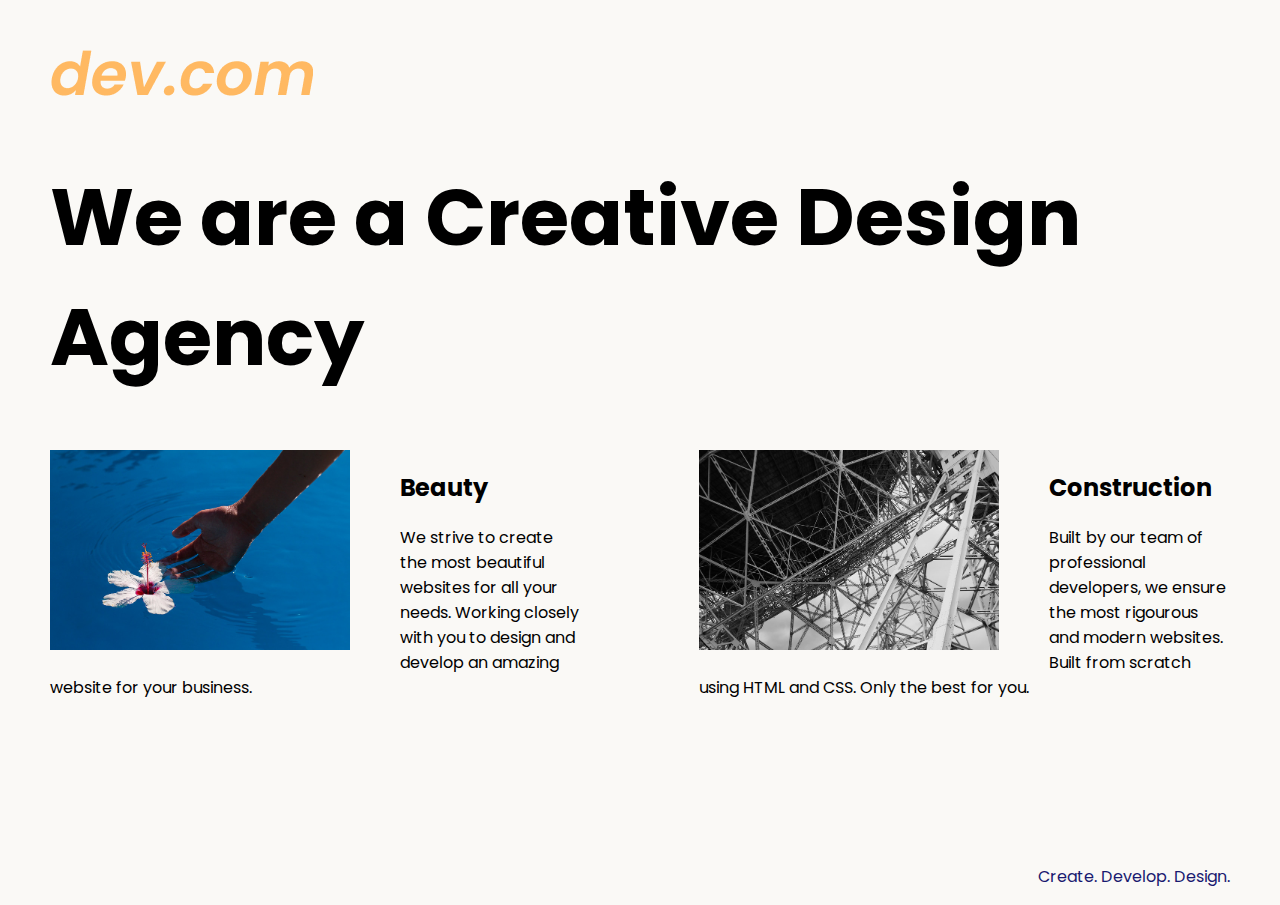
<file: index.html>
<!DOCTYPE html>
<html lang="en">

<head>
  <meta charset="UTF-8">
  <meta name="viewport" content="width=device-width, initial-scale=1.0">
  <title>Agency</title>
  <link rel="stylesheet" href="./style.css">
  <link rel="preconnect" href="https://fonts.googleapis.com">
  <link rel="preconnect" href="https://fonts.gstatic.com" crossorigin>
  <link href="https://fonts.googleapis.com/css2?family=Poppins:wght@400;700&display=swap" rel="stylesheet">
</head>

<body>
  <div class="main">
    <img class="logo" src="./assets/images/logo.png" alt="logo">
    <h1>We are a Creative Design Agency</h1>
    <div class="left card"><img class="tile-image" src="./assets/images/beautiful.jpg" alt="hand and flower in water">
      <h2 class="card-title">Beauty</h2>
      <p class="card-text">We strive to create the most beautiful websites for all your needs. Working closely with you
        to
        design and
        develop an amazing website for your business.</p>
    </div>

    <div class="right card"><img class="tile-image" src="./assets/images/construction.jpg" alt="metal structure">
      <h2 class="card-title">Construction</h2>
      <p>Built by our team of professional developers, we ensure the most rigourous and modern websites. Built from
        scratch using HTML and CSS. Only the best for you.</p>
    </div>

  </div>
  <footer>
    <p>Create. Develop. Design.</p>
  </footer>
</body>

</html>
</file>
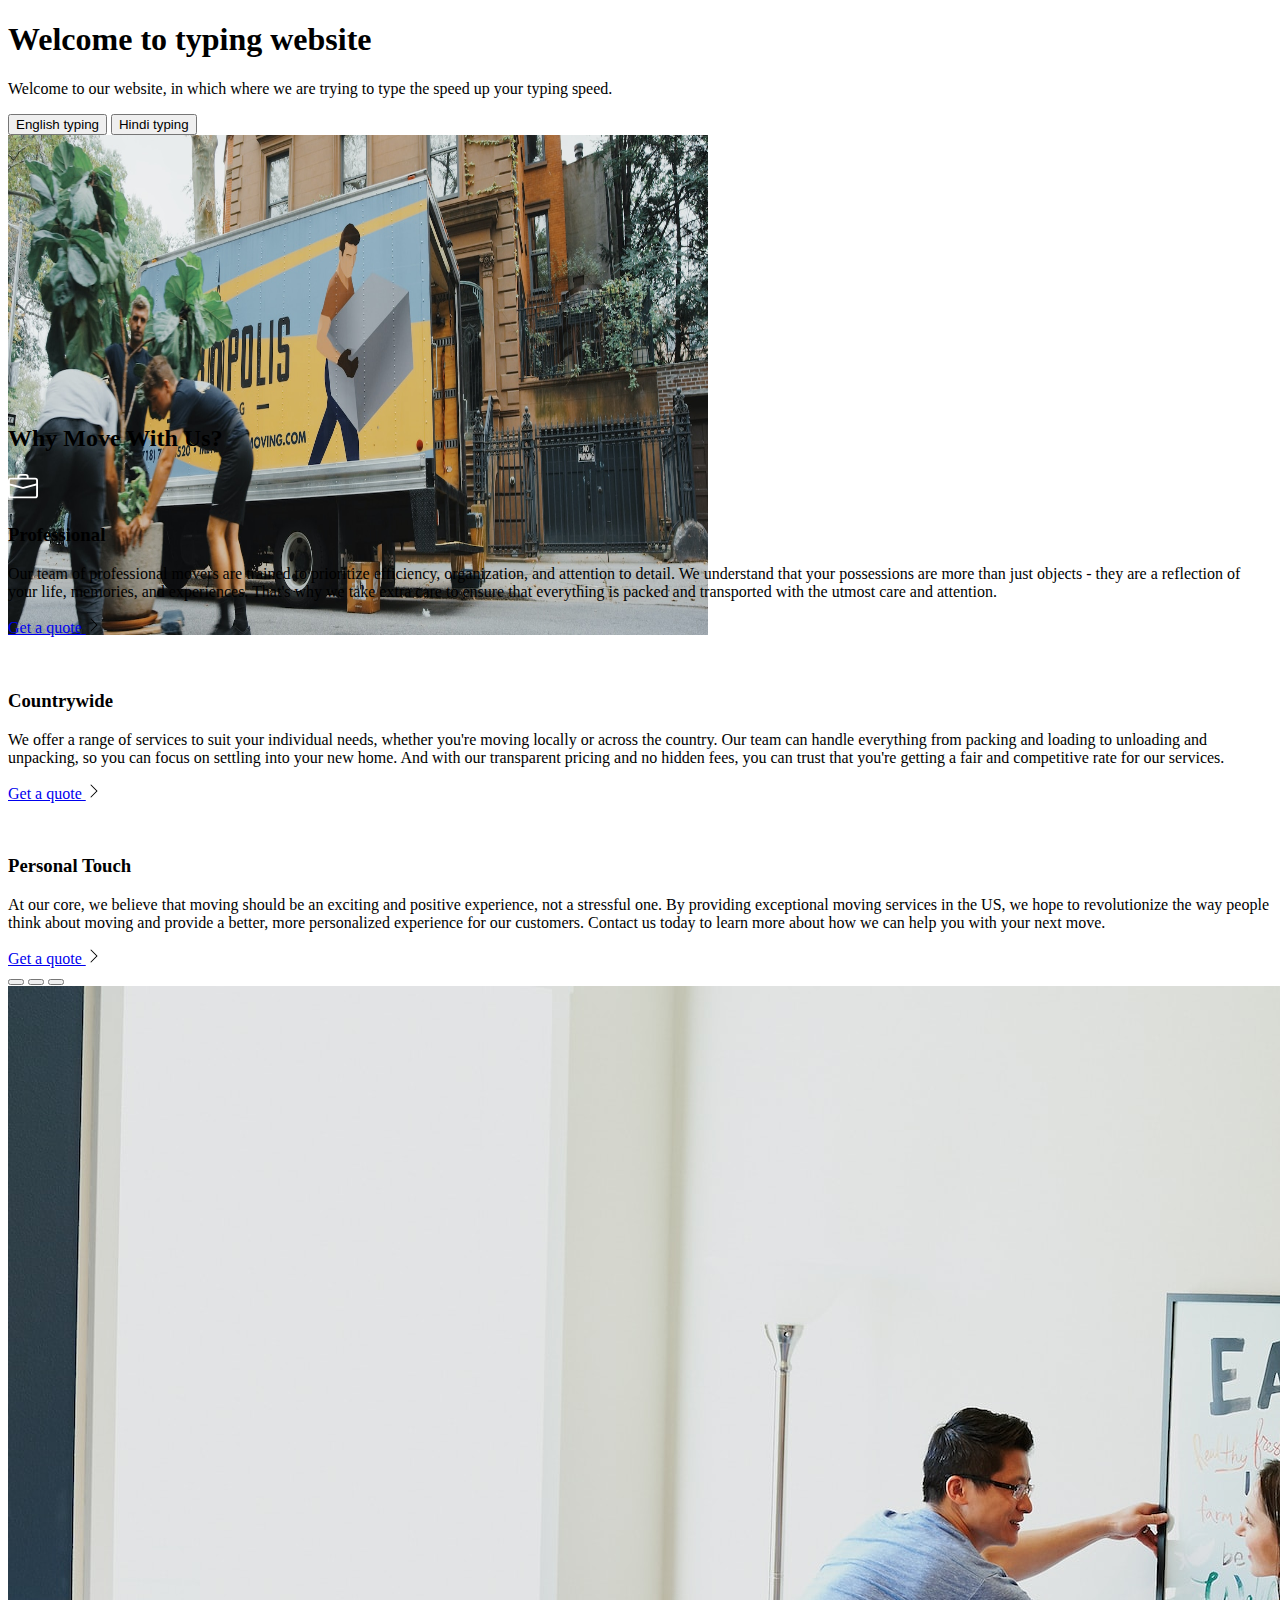
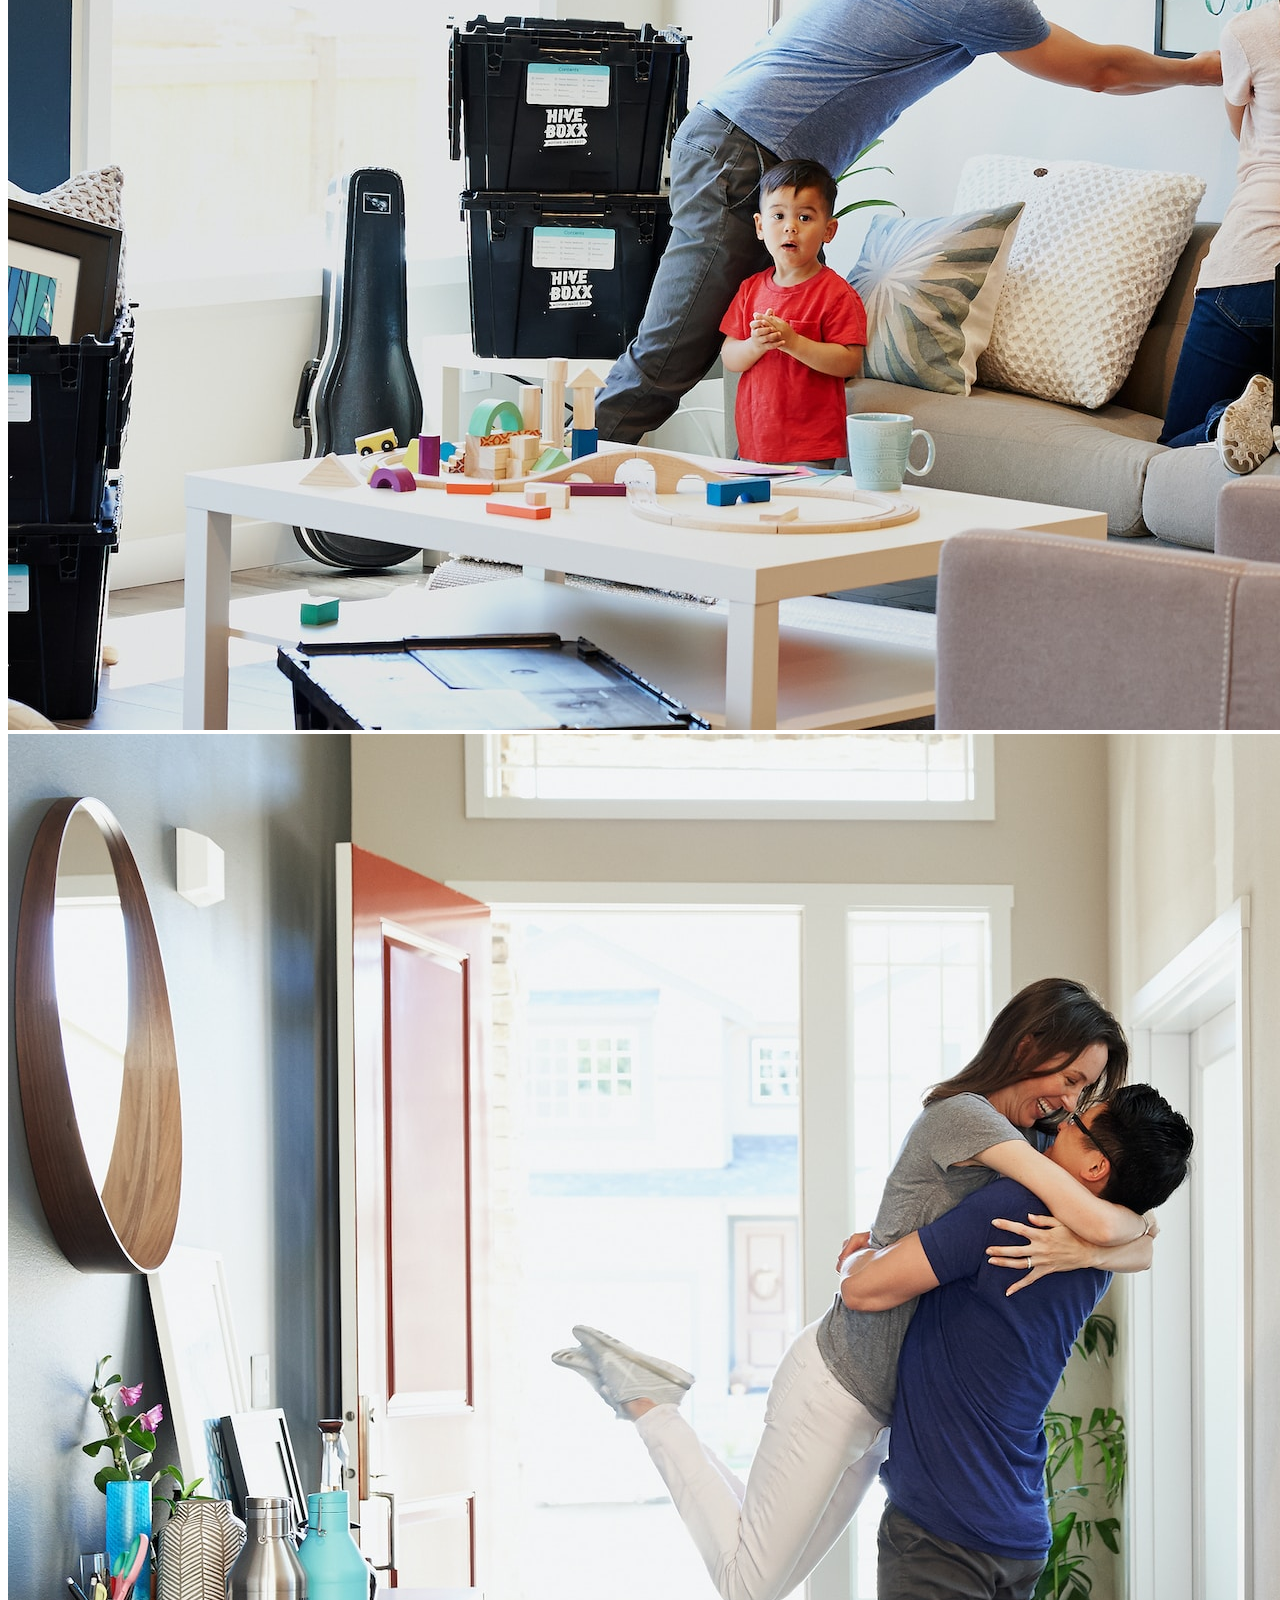
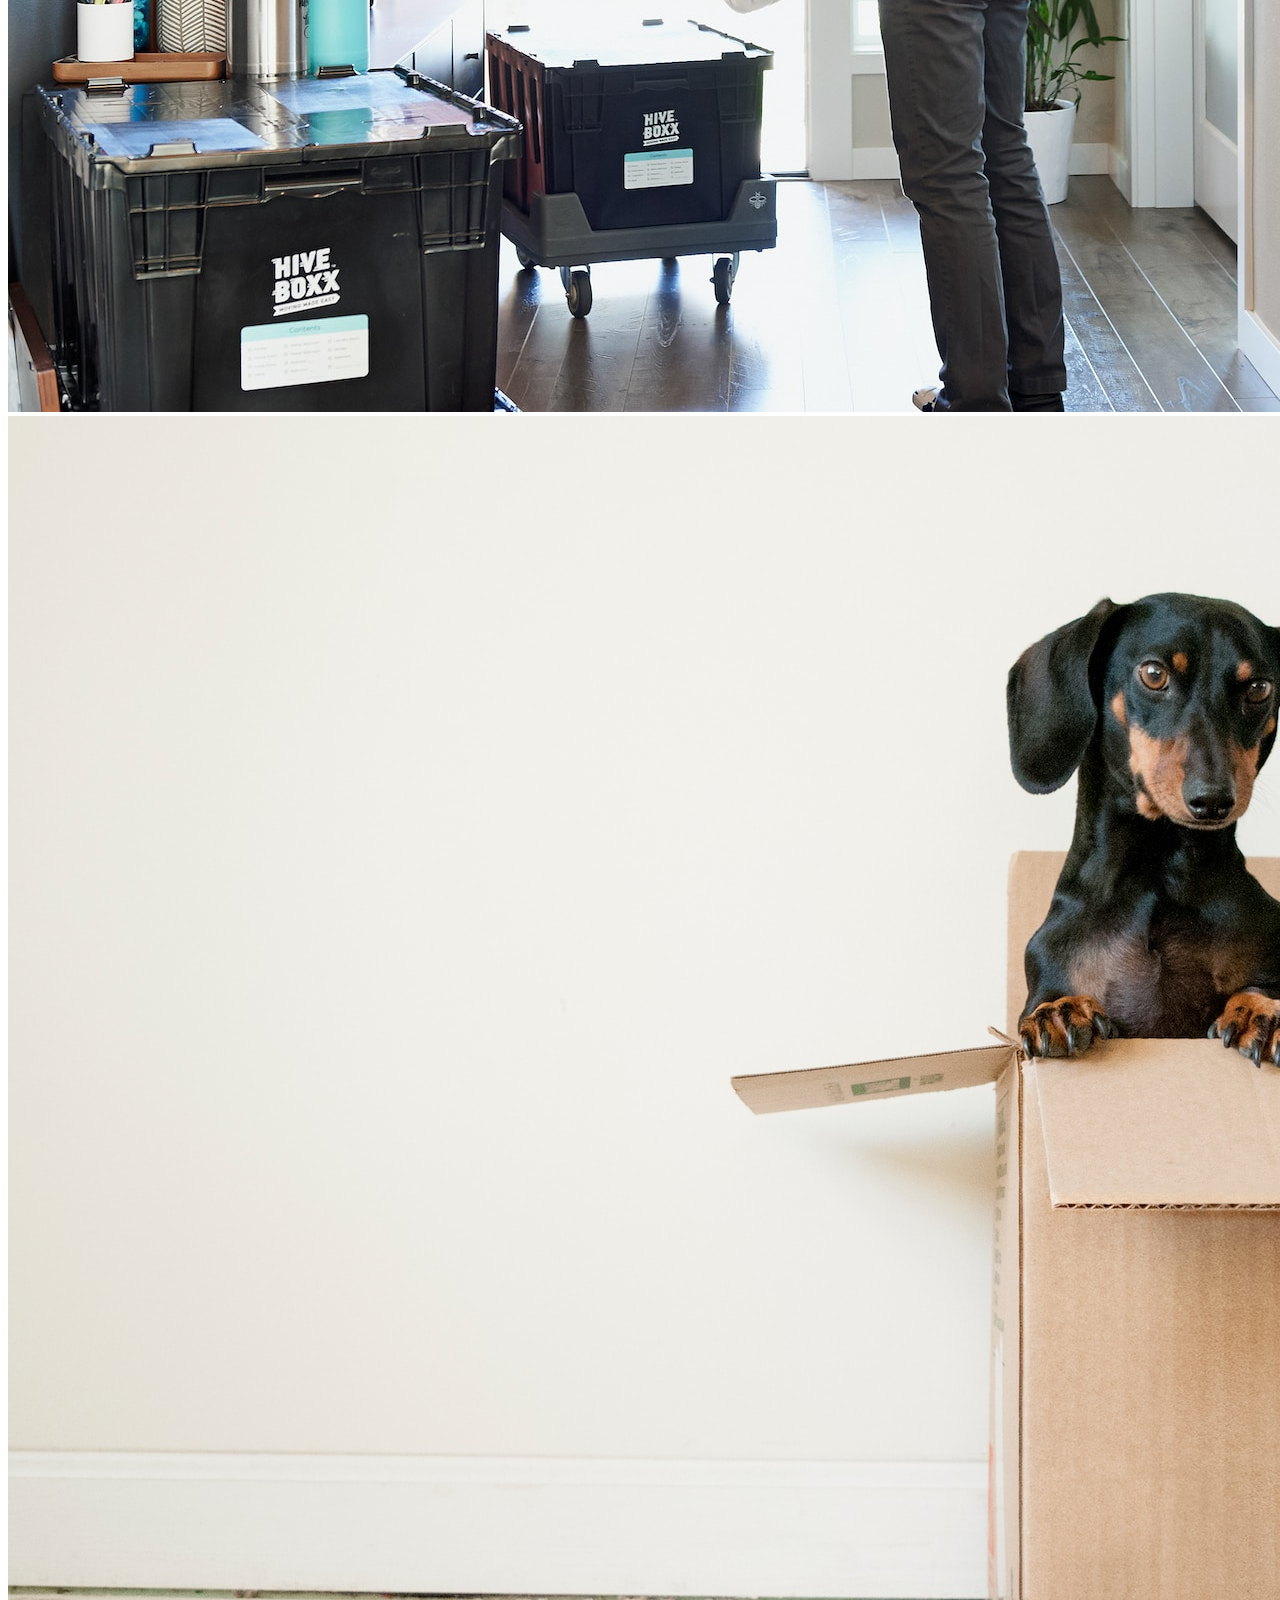
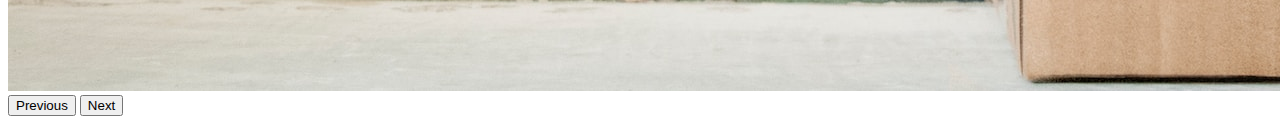
<file: 11.2 Bootstrap Components/index.html>
<!DOCTYPE html>
<html lang="en">

<head>
  <meta charset="UTF-8">
  <meta name="viewport" content="width=device-width, initial-scale=1.0">
  <title>Bootstrap Components</title>
  <link href="https://cdn.jsdelivr.net/npm/bootstrap@5.3.0-alpha2/dist/css/bootstrap.min.css" rel="stylesheet"
    integrity="sha384-aFq/bzH65dt+w6FI2ooMVUpc+21e0SRygnTpmBvdBgSdnuTN7QbdgL+OapgHtvPp" crossorigin="anonymous">
  <style>

  </style>
</head>

<body>
  <!DOCTYPE html>
<html lang="en">

<head>
  <meta charset="UTF-8">
  <meta name="viewport" content="width=device-width, initial-scale=1.0">
  <title>Bootstrap Components</title>
  <link href="https://cdn.jsdelivr.net/npm/bootstrap@5.3.0-alpha2/dist/css/bootstrap.min.css" rel="stylesheet"
    integrity="sha384-aFq/bzH65dt+w6FI2ooMVUpc+21e0SRygnTpmBvdBgSdnuTN7QbdgL+OapgHtvPp" crossorigin="anonymous">
  <style>

  </style>
</head>

<body>

 

  <div class="px-4 pt-5 my-5 text-center border-bottom">
    <h1 class="display-4 fw-bold text-body-emphasis">Welcome to typing website</h1>
    <div class="col-lg-6 mx-auto">
      <p class="lead mb-4">Welcome to our website, in which where we are trying to type the speed up your typing speed.</p>
      <div class="d-grid gap-2 d-sm-flex justify-content-sm-center mb-5">
        <a href="./third.html"><button type="button" class="btn btn-primary btn-lg px-4 me-sm-3" >English typing</button></a>
        <button type="button" class="btn btn-outline-secondary btn-lg px-4">Hindi typing</button>
      </div>
    </div>
    <div class="overflow-hidden" style="max-height: 30vh;">
      <div class="container px-5">
        <img src="./moving-van.jpg" class="img-fluid border rounded-3 shadow-lg mb-4" alt="Example image" width="700" height="500" loading="lazy">
      </div>
    </div>
  </div>
  
  <div class="container px-4 py-5" id="featured-3">
  <h2 class="pb-2 border-bottom">Why Move With Us?</h2>
  <div class="row g-4 py-5 row-cols-1 row-cols-lg-3">
    <div class="feature col">
      <div
        class="feature-icon d-inline-flex align-items-center justify-content-center text-bg-primary bg-gradient fs-2 mb-3">
        <img src="./briefcase.svg" alt="briefcase" height="30">
      </div>
      <h3 class="fs-2">Professional</h3>
      <p>Our team of professional movers are trained to prioritize efficiency, organization, and attention to detail.
        We
        understand that your possessions are more than just objects - they are a reflection of your life, memories,
        and
        experiences. That's why we take extra care to ensure that everything is packed and transported with the utmost
        care and
        attention.</p>
      <a href="#" class="icon-link">
        Get a quote
        <img src="./chevron-right.svg" alt="chevron-right">
      </a>
    </div>
    <div class="feature col">
      <div
        class="feature-icon d-inline-flex align-items-center justify-content-center text-bg-primary bg-gradient fs-2 mb-3">
        <img src="./bus-front.svg" alt="bus-front" height="30">
      </div>
      <h3 class="fs-2">Countrywide</h3>
      <p>We offer a range of services to suit your individual needs, whether you're moving locally or across the
        country. Our
        team can handle everything from packing and loading to unloading and unpacking, so you can focus on settling
        into your
        new home. And with our transparent pricing and no hidden fees, you can trust that you're getting a fair and
        competitive
        rate for our services.</p>
      <a href="#" class="icon-link">
        Get a quote
        <img src="./chevron-right.svg" alt="chevron-right">
      </a>
    </div>
    <div class="feature col">
      <div
        class="feature-icon d-inline-flex align-items-center justify-content-center text-bg-primary bg-gradient fs-2 mb-3">
        <img src="./chat-square-heart.svg" alt="chat-square-heart" height="30">
      </div>
      <h3 class="fs-2">Personal Touch</h3>
      <p>At our core, we believe that moving should be an exciting and positive experience, not a stressful one. By
        providing
        exceptional moving services in the US, we hope to revolutionize the way people think about moving and provide
        a better,
        more personalized experience for our customers. Contact us today to learn more about how we can help you with
        your next
        move.</p>
      <a href="#" class="icon-link">
        Get a quote
        <img src="./chevron-right.svg" alt="chevron-right">
      </a>
    </div>
  </div>
  </div>


  <div class="container">
  <div id="carouselExampleIndicators" class="carousel slide">
    <div class="carousel-indicators">
      <button type="button" data-bs-target="#carouselExampleIndicators" data-bs-slide-to="0" class="active" aria-current="true" aria-label="Slide 1"></button>
      <button type="button" data-bs-target="#carouselExampleIndicators" data-bs-slide-to="1" aria-label="Slide 2"></button>
      <button type="button" data-bs-target="#carouselExampleIndicators" data-bs-slide-to="2" aria-label="Slide 3"></button>
    </div>
    <div class="carousel-inner">
      <div class="carousel-item active">
        <img src="./family.jpg" class="d-block w-100" alt="...">
      </div>
      <div class="carousel-item">
        <img src="./couple.jpg" class="d-block w-100" alt="...">
      </div>
      <div class="carousel-item">
        <img src="./dog.jpg" class="d-block w-100" alt="...">
      </div>
    </div>
    <button class="carousel-control-prev" type="button" data-bs-target="#carouselExampleIndicators" data-bs-slide="prev">
      <span class="carousel-control-prev-icon" aria-hidden="true"></span>
      <span class="visually-hidden">Previous</span>
    </button>
    <button class="carousel-control-next" type="button" data-bs-target="#carouselExampleIndicators" data-bs-slide="next">
      <span class="carousel-control-next-icon" aria-hidden="true"></span>
      <span class="visually-hidden">Next</span>
    </button>
  </div>
 </div>

 <!--

  <div class="card" style="width: 18rem;">
    <img src="..." class="card-img-top" alt="...">
    <div class="card-body">
      <h5 class="card-title">Card title</h5>
      <p class="card-text">Some quick example text to build on the card title and make up the bulk of the card's content.</p>
      <a href="#" class="btn btn-primary">Go somewhere</a>
    </div>
  </div>
  <button type="button" class="btn btn-success"> Ok </button>-->
  <script src="https://cdn.jsdelivr.net/npm/bootstrap@5.3.3/dist/js/bootstrap.bundle.min.js" integrity="sha384-YvpcrYf0tY3lHB60NNkmXc5s9fDVZLESaAA55NDzOxhy9GkcIdslK1eN7N6jIeHz" crossorigin="anonymous"></script>
</body>

</html>
</file>
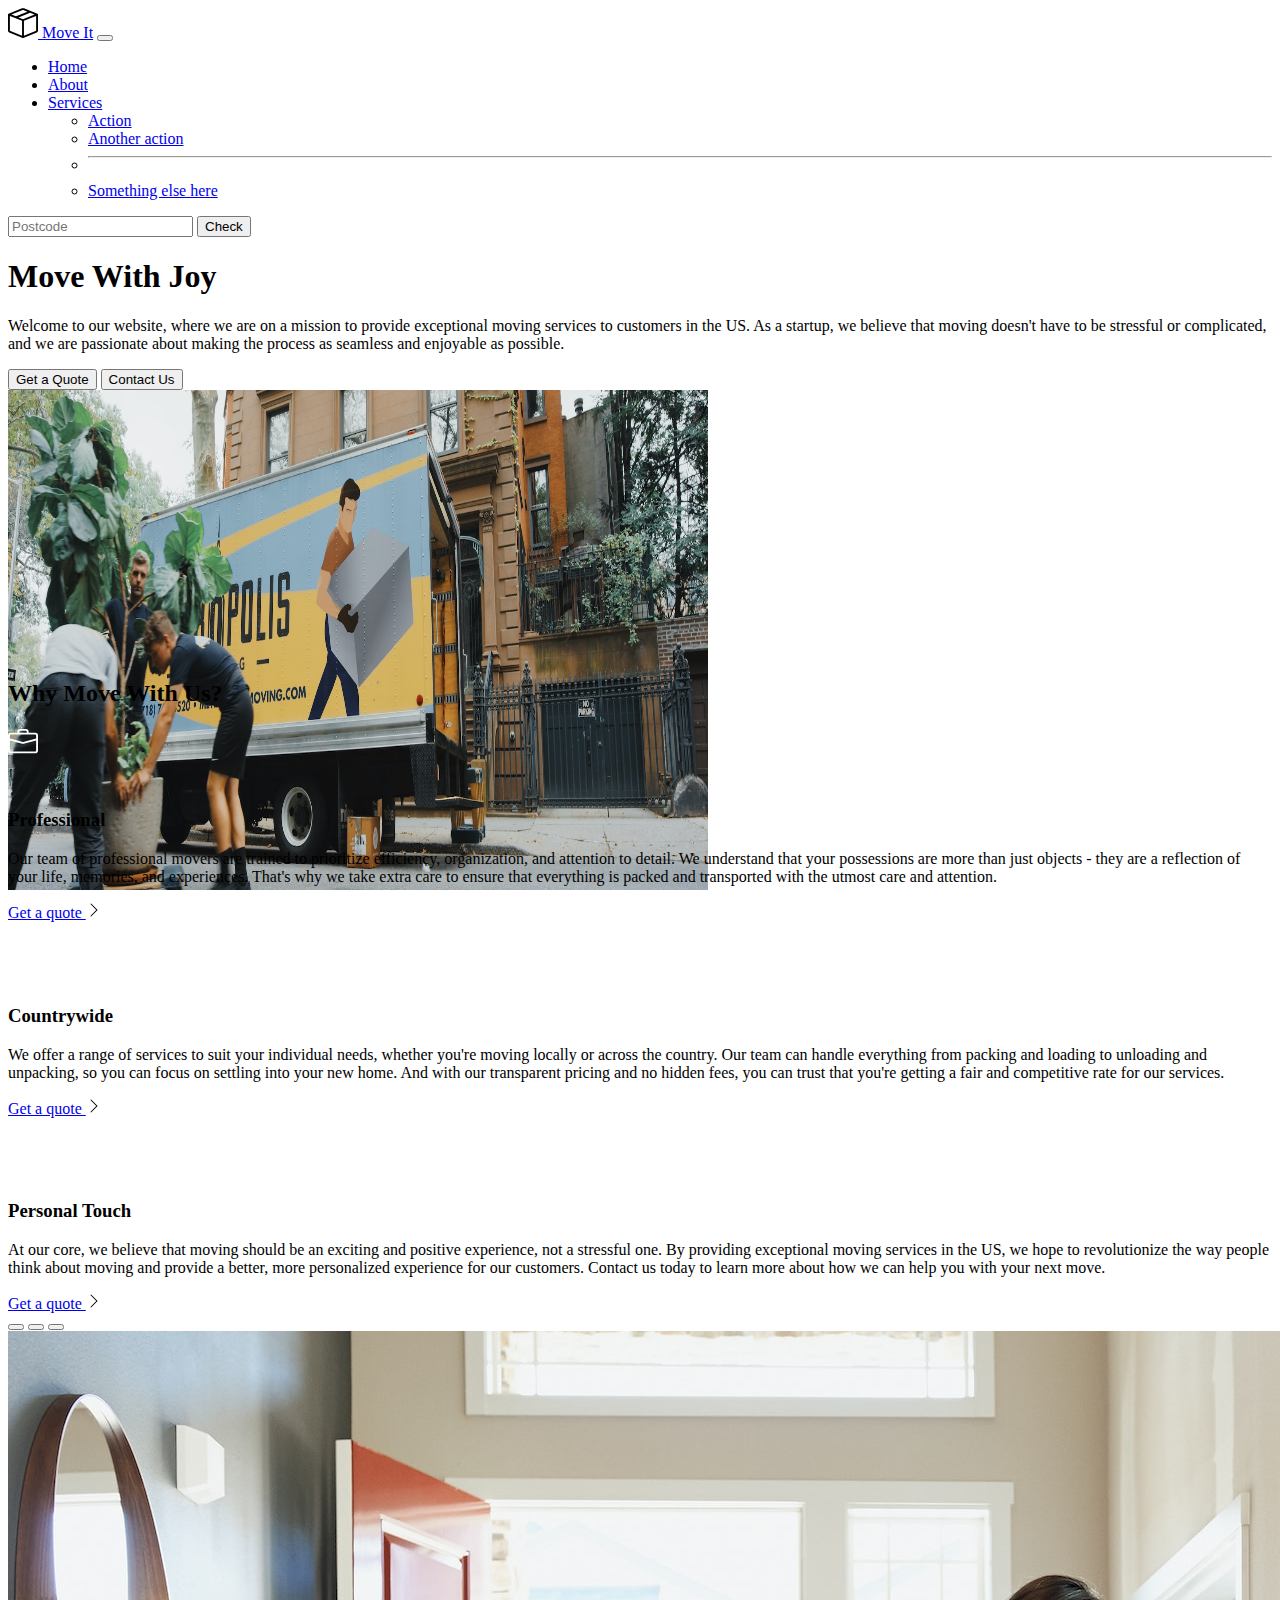
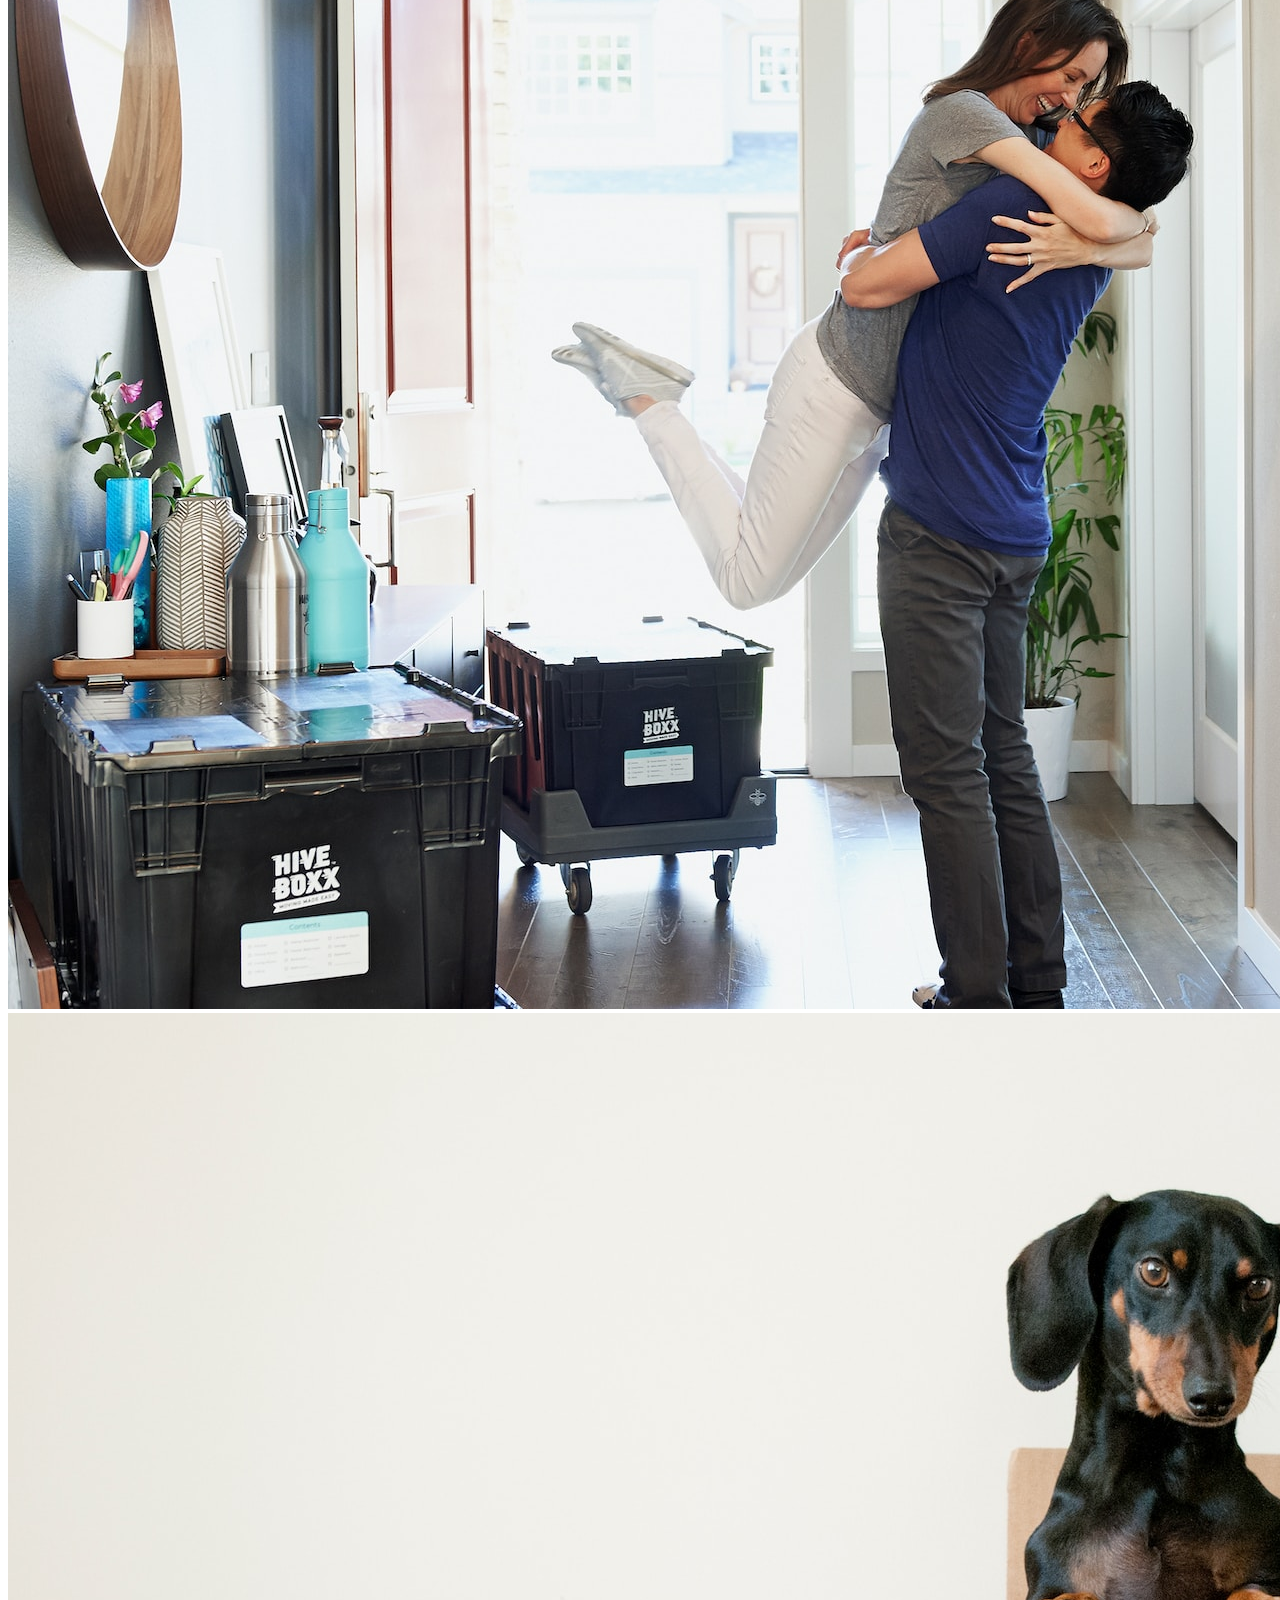
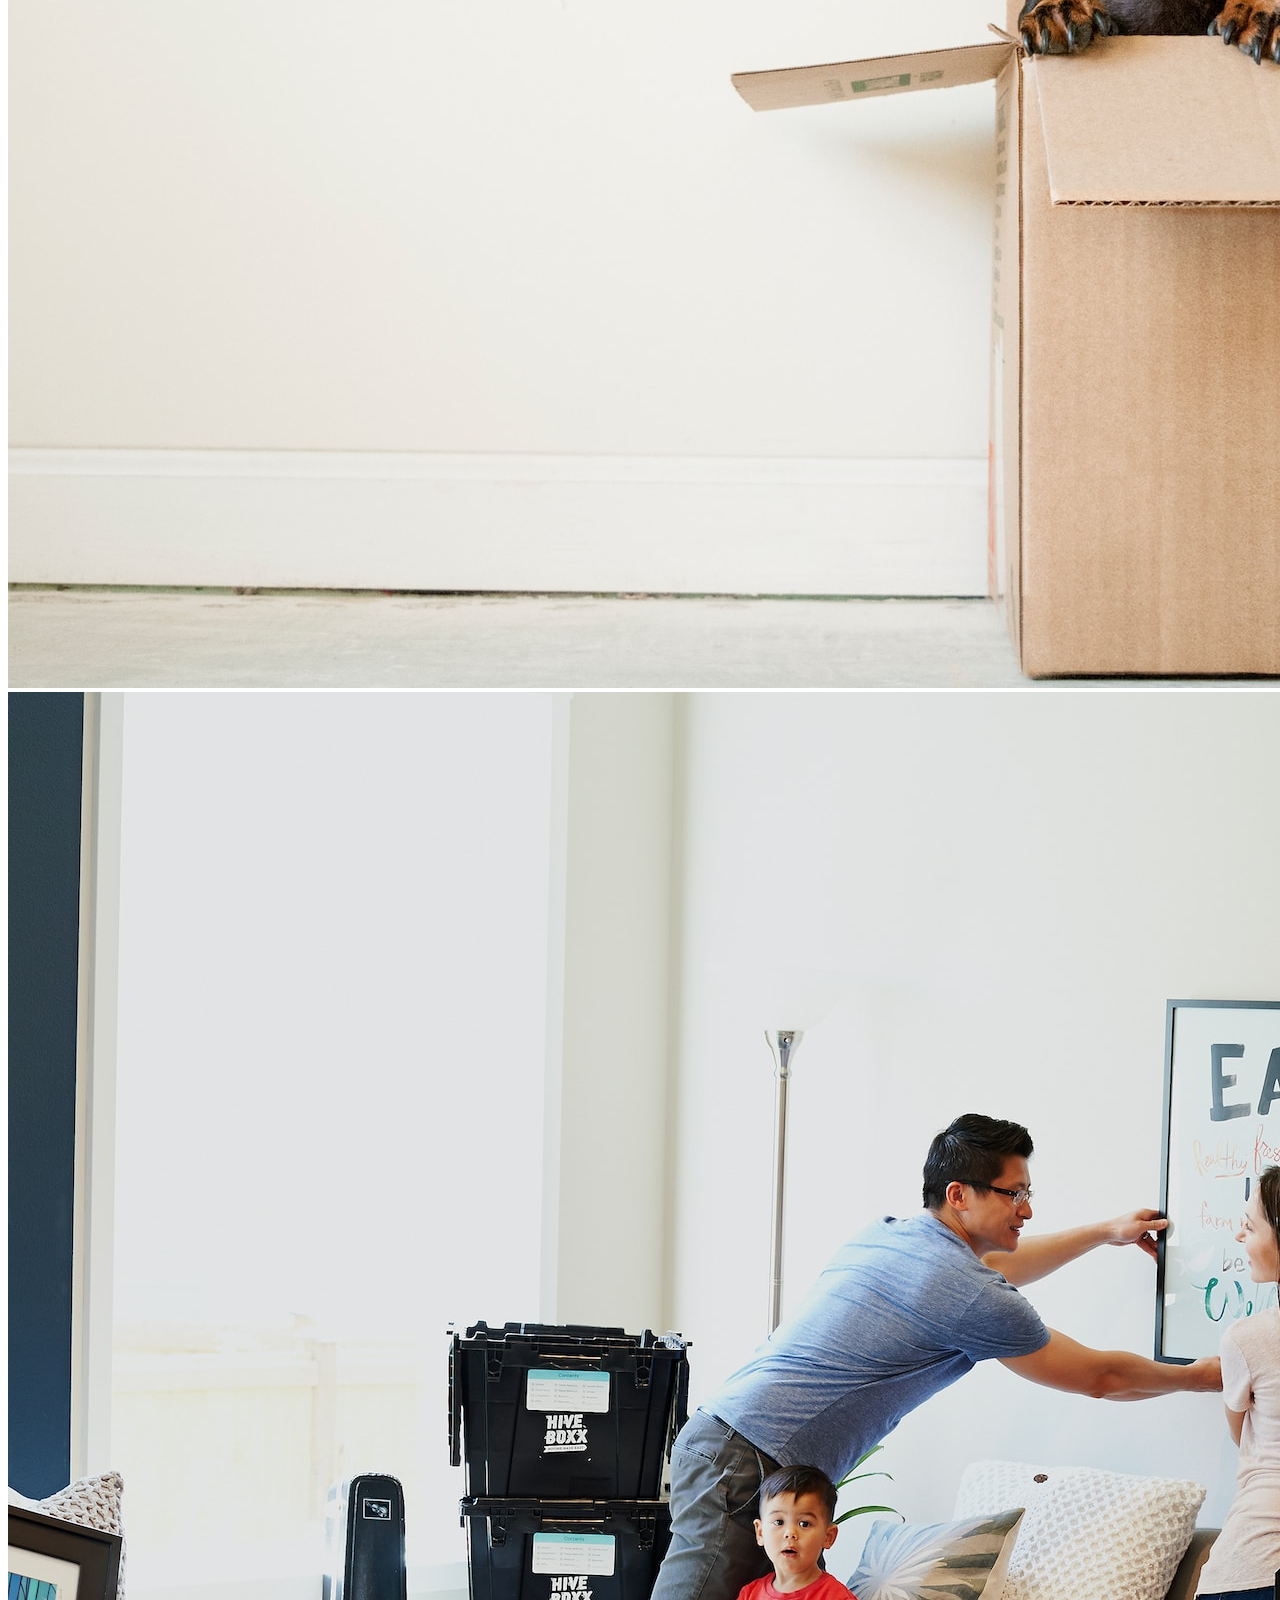
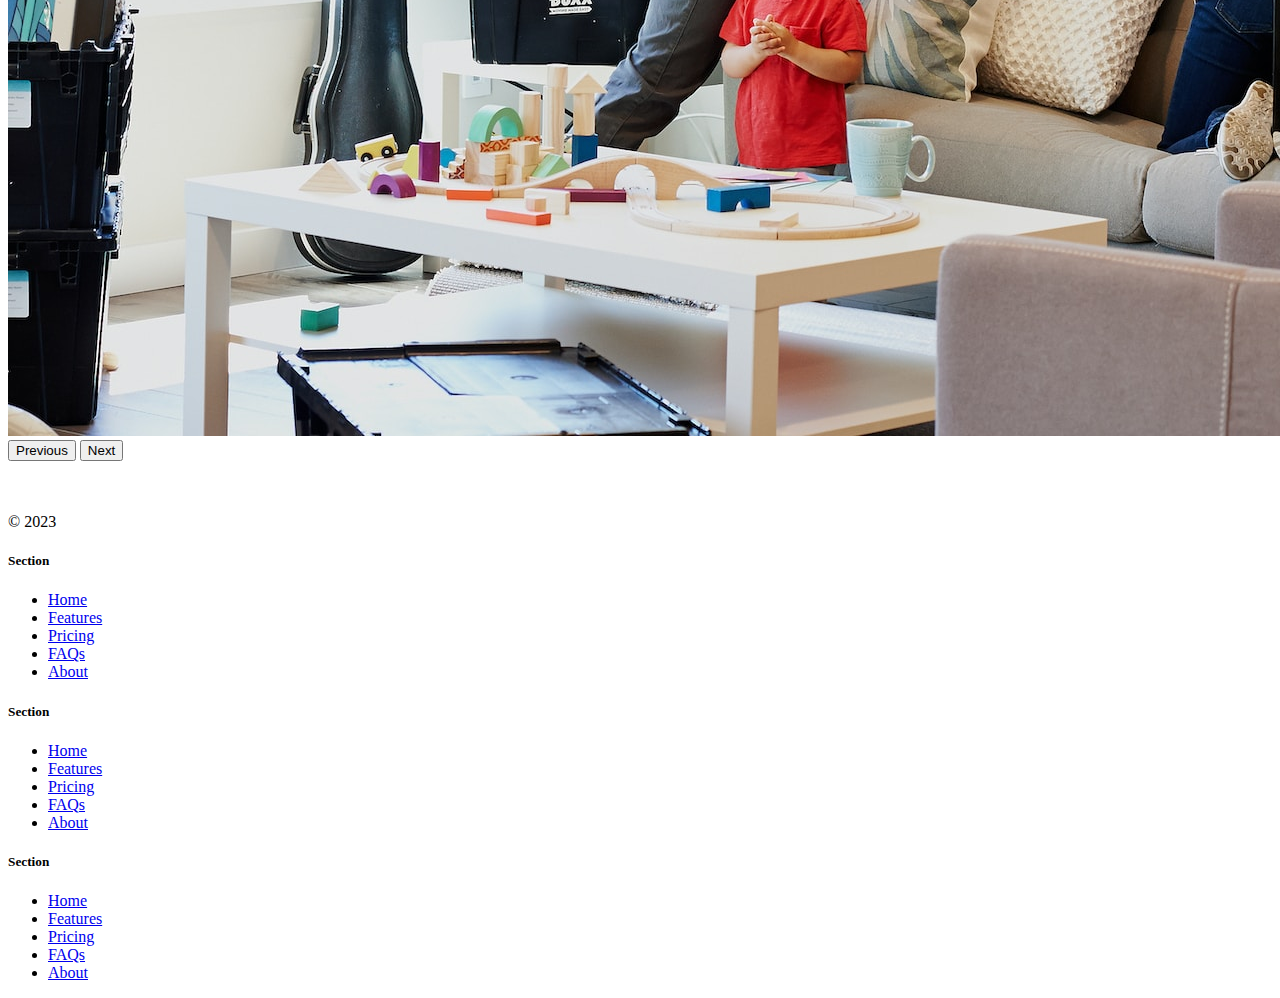
<file: 11.2 Bootstrap Components/solution.html>
<!DOCTYPE html>
<html lang="en">

<head>
  <meta charset="UTF-8">
  <meta name="viewport" content="width=device-width, initial-scale=1.0">
  <title>Bootstrap Components</title>
  <link href="https://cdn.jsdelivr.net/npm/bootstrap@5.3.0-alpha2/dist/css/bootstrap.min.css" rel="stylesheet"
    integrity="sha384-aFq/bzH65dt+w6FI2ooMVUpc+21e0SRygnTpmBvdBgSdnuTN7QbdgL+OapgHtvPp" crossorigin="anonymous">
  <style>
    .feature-icon {
      width: 4rem;
      height: 4rem;
      border-radius: 0.75rem;
    }
  </style>
</head>

<body>

  <nav class="navbar navbar-expand-lg bg-body-tertiary">
    <div class="container-fluid">
      <a class="navbar-brand" href="#"><img src="./box-seam.svg" alt="moveit brand icon" height="30"> Move It</a>
      <button class="navbar-toggler" type="button" data-bs-toggle="collapse" data-bs-target="#navbarSupportedContent"
        aria-controls="navbarSupportedContent" aria-expanded="false" aria-label="Toggle navigation">
        <span class="navbar-toggler-icon"></span>
      </button>
      <div class="collapse navbar-collapse" id="navbarSupportedContent">
        <ul class="navbar-nav me-auto mb-2 mb-lg-0">
          <li class="nav-item">
            <a class="nav-link active" aria-current="page" href="#">Home</a>
          </li>
          <li class="nav-item">
            <a class="nav-link" href="#">About</a>
          </li>
          <li class="nav-item dropdown">
            <a class="nav-link dropdown-toggle" href="#" role="button" data-bs-toggle="dropdown" aria-expanded="false">
              Services
            </a>
            <ul class="dropdown-menu">
              <li><a class="dropdown-item" href="#">Action</a></li>
              <li><a class="dropdown-item" href="#">Another action</a></li>
              <li>
                <hr class="dropdown-divider">
              </li>
              <li><a class="dropdown-item" href="#">Something else here</a></li>
            </ul>
          </li>
        </ul>
        <form class="d-flex" role="search">
          <input class="form-control me-2" type="search" placeholder="Postcode" aria-label="Search">
          <button class="btn btn-outline-success" type="submit">Check</button>
        </form>
      </div>
    </div>
  </nav>


  <div class="px-4 pt-5 my-5 text-center border-bottom">
    <h1 class="display-4 fw-bold text-body-emphasis">Move With Joy</h1>
    <div class="col-lg-6 mx-auto">
      <p class="lead mb-4">Welcome to our website, where we are on a mission to provide exceptional moving services to
        customers in the US. As a
        startup, we believe that moving doesn't have to be stressful or complicated, and we are passionate about making
        the
        process as seamless and enjoyable as possible.
      </p>
      <div class="d-grid gap-2 d-sm-flex justify-content-sm-center mb-5">
        <button type="button" class="btn btn-primary btn-lg px-4 me-sm-3">Get a Quote</button>
        <button type="button" class="btn btn-outline-secondary btn-lg px-4">Contact Us</button>
      </div>
    </div>
    <div class="overflow-hidden" style="max-height: 30vh;">
      <div class="container px-5">
        <img src="./moving-van.jpg" class="img-fluid border rounded-3 shadow-lg mb-4" alt="Example image" width="700"
          height="500" loading="lazy">
      </div>
    </div>
  </div>

  <div class="container px-4 py-5" id="featured-3">
    <h2 class="pb-2 border-bottom">Why Move With Us?</h2>
    <div class="row g-4 py-5 row-cols-1 row-cols-lg-3">
      <div class="feature col">
        <div
          class="feature-icon d-inline-flex align-items-center justify-content-center text-bg-primary bg-gradient fs-2 mb-3">
          <img src="./briefcase.svg" alt="briefcase" height="30">
        </div>
        <h3 class="fs-2">Professional</h3>
        <p>Our team of professional movers are trained to prioritize efficiency, organization, and attention to detail.
          We
          understand that your possessions are more than just objects - they are a reflection of your life, memories,
          and
          experiences. That's why we take extra care to ensure that everything is packed and transported with the utmost
          care and
          attention.</p>
        <a href="#" class="icon-link">
          Get a quote
          <img src="./chevron-right.svg" alt="chevron-right">
        </a>
      </div>
      <div class="feature col">
        <div
          class="feature-icon d-inline-flex align-items-center justify-content-center text-bg-primary bg-gradient fs-2 mb-3">
          <img src="./bus-front.svg" alt="bus-front" height="30">
        </div>
        <h3 class="fs-2">Countrywide</h3>
        <p>We offer a range of services to suit your individual needs, whether you're moving locally or across the
          country. Our
          team can handle everything from packing and loading to unloading and unpacking, so you can focus on settling
          into your
          new home. And with our transparent pricing and no hidden fees, you can trust that you're getting a fair and
          competitive
          rate for our services.</p>
        <a href="#" class="icon-link">
          Get a quote
          <img src="./chevron-right.svg" alt="chevron-right">
        </a>
      </div>
      <div class="feature col">
        <div
          class="feature-icon d-inline-flex align-items-center justify-content-center text-bg-primary bg-gradient fs-2 mb-3">
          <img src="./chat-square-heart.svg" alt="chat-square-heart" height="30">
        </div>
        <h3 class="fs-2">Personal Touch</h3>
        <p>At our core, we believe that moving should be an exciting and positive experience, not a stressful one. By
          providing
          exceptional moving services in the US, we hope to revolutionize the way people think about moving and provide
          a better,
          more personalized experience for our customers. Contact us today to learn more about how we can help you with
          your next
          move.</p>
        <a href="#" class="icon-link">
          Get a quote
          <img src="./chevron-right.svg" alt="chevron-right">
        </a>
      </div>
    </div>
  </div>
  <div class="container">
    <div id="carouselExampleIndicators" class="carousel slide">
      <div class="carousel-indicators">
        <button type="button" data-bs-target="#carouselExampleIndicators" data-bs-slide-to="0" class="active"
          aria-current="true" aria-label="Slide 1"></button>
        <button type="button" data-bs-target="#carouselExampleIndicators" data-bs-slide-to="1"
          aria-label="Slide 2"></button>
        <button type="button" data-bs-target="#carouselExampleIndicators" data-bs-slide-to="2"
          aria-label="Slide 3"></button>
      </div>
      <div class="carousel-inner">
        <div class="carousel-item active">
          <img src="./couple.jpg" class="d-block w-100" alt="couple">
        </div>
        <div class="carousel-item">
          <img src="./dog.jpg" class="d-block w-100" alt="dog">
        </div>
        <div class="carousel-item">
          <img src="./family.jpg" class="d-block w-100" alt="family">
        </div>
      </div>
      <button class="carousel-control-prev" type="button" data-bs-target="#carouselExampleIndicators"
        data-bs-slide="prev">
        <span class="carousel-control-prev-icon" aria-hidden="true"></span>
        <span class="visually-hidden">Previous</span>
      </button>
      <button class="carousel-control-next" type="button" data-bs-target="#carouselExampleIndicators"
        data-bs-slide="next">
        <span class="carousel-control-next-icon" aria-hidden="true"></span>
        <span class="visually-hidden">Next</span>
      </button>
    </div>
  </div>

  <div class="container">
    <footer class="row row-cols-1 row-cols-sm-2 row-cols-md-5 py-5 my-5 border-top">
      <div class="col mb-3">
        <a href="/" class="d-flex align-items-center mb-3 link-body-emphasis text-decoration-none">
          <svg class="bi me-2" width="40" height="32">
            <use xlink:href="#bootstrap"></use>
          </svg>
        </a>
        <p class="text-body-secondary">© 2023</p>
      </div>

      <div class="col mb-3">

      </div>

      <div class="col mb-3">
        <h5>Section</h5>
        <ul class="nav flex-column">
          <li class="nav-item mb-2"><a href="#" class="nav-link p-0 text-body-secondary">Home</a></li>
          <li class="nav-item mb-2"><a href="#" class="nav-link p-0 text-body-secondary">Features</a></li>
          <li class="nav-item mb-2"><a href="#" class="nav-link p-0 text-body-secondary">Pricing</a></li>
          <li class="nav-item mb-2"><a href="#" class="nav-link p-0 text-body-secondary">FAQs</a></li>
          <li class="nav-item mb-2"><a href="#" class="nav-link p-0 text-body-secondary">About</a></li>
        </ul>
      </div>

      <div class="col mb-3">
        <h5>Section</h5>
        <ul class="nav flex-column">
          <li class="nav-item mb-2"><a href="#" class="nav-link p-0 text-body-secondary">Home</a></li>
          <li class="nav-item mb-2"><a href="#" class="nav-link p-0 text-body-secondary">Features</a></li>
          <li class="nav-item mb-2"><a href="#" class="nav-link p-0 text-body-secondary">Pricing</a></li>
          <li class="nav-item mb-2"><a href="#" class="nav-link p-0 text-body-secondary">FAQs</a></li>
          <li class="nav-item mb-2"><a href="#" class="nav-link p-0 text-body-secondary">About</a></li>
        </ul>
      </div>

      <div class="col mb-3">
        <h5>Section</h5>
        <ul class="nav flex-column">
          <li class="nav-item mb-2"><a href="#" class="nav-link p-0 text-body-secondary">Home</a></li>
          <li class="nav-item mb-2"><a href="#" class="nav-link p-0 text-body-secondary">Features</a></li>
          <li class="nav-item mb-2"><a href="#" class="nav-link p-0 text-body-secondary">Pricing</a></li>
          <li class="nav-item mb-2"><a href="#" class="nav-link p-0 text-body-secondary">FAQs</a></li>
          <li class="nav-item mb-2"><a href="#" class="nav-link p-0 text-body-secondary">About</a></li>
        </ul>
      </div>
    </footer>
  </div>
  <script src="https://cdn.jsdelivr.net/npm/bootstrap@5.3.0-alpha3/dist/js/bootstrap.bundle.min.js"
    integrity="sha384-ENjdO4Dr2bkBIFxQpeoTz1HIcje39Wm4jDKdf19U8gI4ddQ3GYNS7NTKfAdVQSZe"
    crossorigin="anonymous"></script>
</body>

</html>
</file>
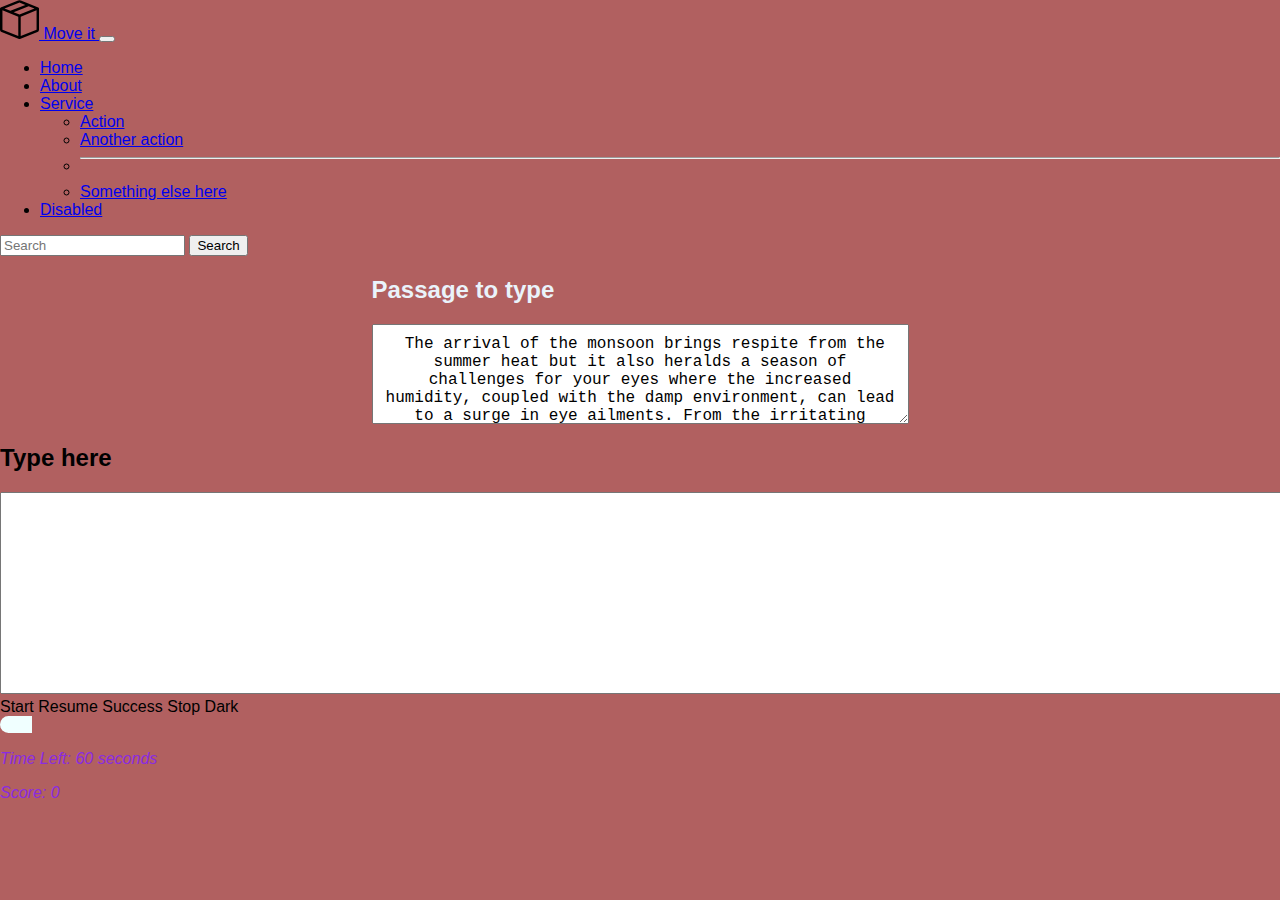
<file: 11.2 Bootstrap Components/third.html>
<!DOCTYPE html>
<html lang="en"data-bs-theme="light">
<head>
    <meta charset="UTF-8">
    <meta name="viewport" content="width=device-width, initial-scale=1.0">
    <title>Typing Practice</title><link href="https://cdn.jsdelivr.net/npm/bootstrap@5.3.0-alpha2/dist/css/bootstrap.min.css" rel="stylesheet"
    integrity="sha384-aFq/bzH65dt+w6FI2ooMVUpc+21e0SRygnTpmBvdBgSdnuTN7QbdgL+OapgHtvPp" crossorigin="anonymous">
    <link rel="stylesheet" href="style.css">

</head>
<body>
    <nav class="navbar navbar-expand-lg navbar-light bg-light p-1 rounded-2 bg-warning">
        <div class="container-fluid">
          <a class="navbar-brand" href="#"><img src="./box-seam.svg" alt="move it brand icon" height="39"> Move it </alt></a>
          <button class="navbar-toggler" type="button" data-bs-toggle="collapse" data-bs-target="#navbarSupportedContent" aria-controls="navbarSupportedContent" aria-expanded="false" aria-label="Toggle navigation">
            <span class="navbar-toggler-icon"></span>
          </button>
          <div class="collapse navbar-collapse" id="navbarSupportedContent">
            <ul class="navbar-nav me-auto mb-2 mb-lg-0">
              <li class="nav-item">
                <a class="nav-link active" aria-current="page" href="#">Home</a>
              </li>
              <li class="nav-item">
                <a class="nav-link" href="#">About</a>
              </li>
              <li class="nav-item dropdown">
                <a class="nav-link dropdown-toggle" href="#" id="navbarDropdown" role="button" data-bs-toggle="dropdown" aria-expanded="false">
                  Service
                </a>
                <ul class="dropdown-menu" aria-labelledby="navbarDropdown">
                  <li><a class="dropdown-item" href="#">Action</a></li>
                  <li><a class="dropdown-item" href="#">Another action</a></li>
                  <li><hr class="dropdown-divider"></li>
                  <li><a class="dropdown-item" href="#">Something else here</a></li>
                </ul>
              </li>
              <li class="nav-item">
                <a class="nav-link disabled" href="#" tabindex="-1" aria-disabled="true">Disabled</a>
              </li>
            </ul>
            <form class="d-flex">
              <input class="form-control me-2" type="search" placeholder="Search" aria-label="Search">
              <button class="btn btn-outline-success" type="submit">Search</button>
            </form>
          </div>
        </div>
      </nav>
    <div class="container">
        <spam>
        <h2> Passage to type </h2>
        <div class="word_container">
            <textarea id="passage" rows="10" cols="50"> The arrival of the monsoon brings respite from the summer heat but it also heralds a season of challenges for your eyes where the increased humidity, coupled with the damp environment, can lead to a surge in eye ailments. From the irritating conjunctivitis to the potentially serious corneal ulcer, the monsoon can pose significant threats to your ocular health.Don’t let rain ruin your vision: Essential eye care tips for monsoon, to prevent infections (Photo by Flickr). Don’t let rain ruin your vision: Essential eye care tips for monsoon, to prevent infections (Photo by Flickr). In an interview with HT Lifestyle, Dr Palak Macwana, Consultant at Sankara Eye Hospital in Hyderabad, shared, "Conjunctivitis, often casually referred to as "pink eye," is the swelling or inflammation of the conjunctiva, the thin, transparent layer of tissue lining the inner surface of the eyelid and covering the white part of the eye. A stye is a painful red bump on the edge of your eyelid, resembling an acne pimple, caused by a bacterial infection when a tiny oil-producing gland in your eyelash follicle or eyelid skin becomes blocked.She added, “Dry eyes occur when you're unable to produce enough liquid tears, known as aqueous fluid; this condition, medically termed kerato-conjunctivitis, can be caused by poor blinking habits while reading or looking at a computer screen for long periods, as well as a dry, indoor environment. A corneal ulcer is an open sore on your cornea, primarily caused by infection. Symptoms include a red, watery, and bloodshot eye; severe eye pain; and pus or other eye discharge. A corneal ulcer can lead to vision loss and blindness and is considered a medical emergency.” Here is the Summary of Common Eye Problems During Monsoon: Conjunctivitis: Often referred to as pink eye, this inflammation of the conjunctiva can cause redness, itching, and a gritty sensation.Stye: A painful red bump on the eyelid, caused by a blocked oil gland. Dry Eyes: Reduced tear production, exacerbated by air conditioning and excessive screen time, can lead to discomfort and blurry vision.Corneal Ulcer: A serious infection of the cornea, characterized by severe pain, redness, and blurred vision.Protecting Your Eyes:Dr Palak Macwana advised, “To take care of your eyes during the monsoon, avoid rubbing them, as this can introduce harmful bacteria or viruses. Always use clean, filtered water for washing your face and eyes to prevent infections. Dampness and stagnant water can create breeding grounds for mosquitoes, leading to eye-related diseases such as dengue fever or malaria. Ensure there is no stagnant water and use mosquito repellents. Avoid sharing personal hygiene items like handkerchiefs and towels to prevent the transmission of infectious bacteria and viruses. If you wear contact lenses, Dr Palak Macwana recommended, “Maintain strict hygiene by following proper cleaning and disinfection techniques. Avoid wearing lenses while swimming or in excessively humid conditions. A well-balanced diet rich in vitamins and minerals is essential for good eye health, so include foods like carrots, spinach, citrus fruits, almonds, and fish in your diet, and stay hydrated by drinking enough water. Regular eye check-ups are essential, especially during the monsoon, to detect any underlying problems and provide appropriate treatment. If you experience any discomfort, redness, itching, or vision changes, consult an eye specialist immediately.”To summarise, you may consider the following tips to safeguard your vision during the monsoon -Hygiene First: Avoid touching your eyes with unwashed hands. Use clean, filtered water to cleanse your face.
                Combat the Germs: Maintain a clean environment, especially in damp areas. Use mosquito repellents to prevent insect-borne diseases.
                Personal Care: Avoid sharing personal items like towels and handkerchiefs.
                Contact Lens Caution: Follow strict hygiene practices for contact lenses. Consider removing them during heavy rain or storms.
                Nourish Your Eyes: Consume a balanced diet rich in vitamins and minerals for optimal eye health.
                Regular Eye Checks: Schedule regular eye examinations to detect any issues early on.
                By following these simple guidelines, we can keep our eyes healthy and bright during the monsoon. Prevention is always better than cure and hence, early detection and treatment are crucial for maintaining good eye health.
                Disclaimer: This article is for informational purposes only and not a substitute for professional medical advice. Always seek the advice of your doctor with any questions about a medical condition. </textarea>
        </div>
        </spam>
        </div>
    <div class="container-fluid">

        <div class="type-container">
            <h2> Type here </h2>
            <textarea id="typing-area" rows="10" cols="50"></textarea>
        </div>
        <div class="d-flex gap-2 justify-content-center py-5">
            <span class="badge text-bg-primary rounded-pill">Start</span>
            <span class="badge text-bg-secondary rounded-pill" id="resume-button">Resume</span>
            <span class="badge text-bg-success rounded-pill">Success</span>
            <span class="badge text-bg-danger rounded-pill"  id="stop-button">Stop</span>
            <span class="badge text-bg-dark rounded-pill">Dark</span>
          </div>
          <div class="info-section position-absolute top-50 start-0 translate-middle-y rounded-pill">
            <p>Time Left: <span id="timer">60</span> seconds</p>
            <p>Score: <span id="score">0</span></p>
        </div>
       
    </div>
     
    <script src="https://cdn.jsdelivr.net/npm/bootstrap@5.3.3/dist/js/bootstrap.bundle.min.js" integrity="sha384-YvpcrYf0tY3lHB60NNkmXc5s9fDVZLESaAA55NDzOxhy9GkcIdslK1eN7N6jIeHz" crossorigin="anonymous"></script>
    <script src="third.js"></script>

</body>
</html>
</file>
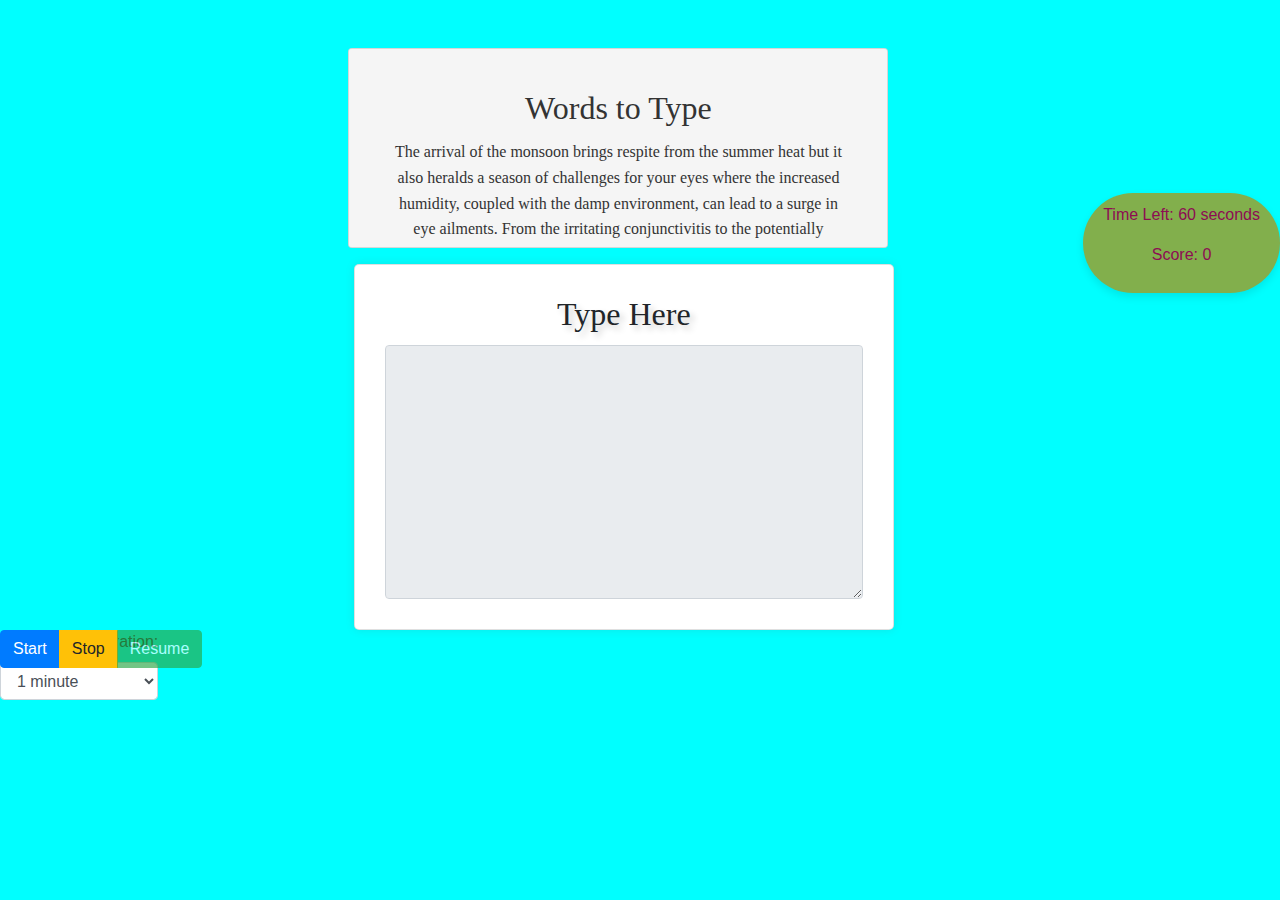
<file: 11.2 Bootstrap Components/Typing_site/fourth.html>
<!DOCTYPE html>
<html lang="en">
<head>
    <meta charset="UTF-8">
    <meta name="viewport" content="width=device-width, initial-scale=1.0">
    <title>Typing Practice</title>
    <link href="https://stackpath.bootstrapcdn.com/bootstrap/4.5.2/css/bootstrap.min.css" rel="stylesheet">
    <link rel="stylesheet" href="fourth.css">
</head>
<body>
    
    <div class="container mt-5">
        <div class="row justify-content-center">
            <div class="col-md-6">
                <div class="words-section card text-center">
                    <div class="card-body">
                        <h2 class="card-title">Words to Type</h2>
                        <div id="words-container" class="overflow-auto" style="max-height: 200px;">
                            <p id="words">The arrival of the monsoon brings respite from the summer heat but it also heralds a season of challenges for your eyes where the increased humidity, coupled with the damp environment, can lead to a surge in eye ailments. From the irritating conjunctivitis to the potentially serious corneal ulcer, the monsoon can pose significant threats to your ocular health.Don’t let rain ruin your vision: Essential eye care tips for monsoon, to prevent infections (Photo by Flickr). Don’t let rain ruin your vision: Essential eye care tips for monsoon, to prevent infections (Photo by Flickr). In an interview with HT Lifestyle, Dr Palak Macwana, Consultant at Sankara Eye Hospital in Hyderabad, shared, "Conjunctivitis, often casually referred to as "pink eye," is the swelling or inflammation of the conjunctiva, the thin, transparent layer of tissue lining the inner surface of the eyelid and covering the white part of the eye. A stye is a painful red bump on the edge of your eyelid, resembling an acne pimple, caused by a bacterial infection when a tiny oil-producing gland in your eyelash follicle or eyelid skin becomes blocked.She added, “Dry eyes occur when you're unable to produce enough liquid tears, known as aqueous fluid; this condition, medically termed kerato-conjunctivitis, can be caused by poor blinking habits while reading or looking at a computer screen for long periods, as well as a dry, indoor environment. A corneal ulcer is an open sore on your cornea, primarily caused by infection. Symptoms include a red, watery, and bloodshot eye; severe eye pain; and pus or other eye discharge. A corneal ulcer can lead to vision loss and blindness and is considered a medical emergency.” Here is the Summary of Common Eye Problems During Monsoon: Conjunctivitis: Often referred to as pink eye, this inflammation of the conjunctiva can cause redness, itching, and a gritty sensation.Stye: A painful red bump on the eyelid, caused by a blocked oil gland. Dry Eyes: Reduced tear production, exacerbated by air conditioning and excessive screen time, can lead to discomfort and blurry vision.Corneal Ulcer: A serious infection of the cornea, characterized by severe pain, redness, and blurred vision.Protecting Your Eyes:Dr Palak Macwana advised, “To take care of your eyes during the monsoon, avoid rubbing them, as this can introduce harmful bacteria or viruses. Always use clean, filtered water for washing your face and eyes to prevent infections. Dampness and stagnant water can create breeding grounds for mosquitoes, leading to eye-related diseases such as dengue fever or malaria. Ensure there is no stagnant water and use mosquito repellents. Avoid sharing personal hygiene items like handkerchiefs and towels to prevent the transmission of infectious bacteria and viruses. If you wear contact lenses, Dr Palak Macwana recommended, “Maintain strict hygiene by following proper cleaning and disinfection techniques. Avoid wearing lenses while swimming or in excessively humid conditions. A well-balanced diet rich in vitamins and minerals is essential for good eye health, so include foods like carrots, spinach, citrus fruits, almonds, and fish in your diet, and stay hydrated by drinking enough water. Regular eye check-ups are essential, especially during the monsoon, to detect any underlying problems and provide appropriate treatment. If you experience any discomfort, redness, itching, or vision changes, consult an eye specialist immediately.”To summarise, you may consider the following tips to safeguard your vision during the monsoon -Hygiene First: Avoid touching your eyes with unwashed hands. Use clean, filtered water to cleanse your face.
                Combat the Germs: Maintain a clean environment, especially in damp areas. Use mosquito repellents to prevent insect-borne diseases.
                Personal Care: Avoid sharing personal items like towels and handkerchiefs.
                Contact Lens Caution: Follow strict hygiene practices for contact lenses. Consider removing them during heavy rain or storms.
                Nourish Your Eyes: Consume a balanced diet rich in vitamins and minerals for optimal eye health.
                Regular Eye Checks: Schedule regular eye examinations to detect any issues early on.
                By following these simple guidelines, we can keep our eyes healthy and bright during the monsoon. Prevention is always better than cure and hence, early detection and treatment are crucial for maintaining good eye health.
                Disclaimer: This article is for informational purposes only and not a substitute for professional medical advice. Always seek the advice of your doctor with any questions about a medical condition. </textarea>
        </p>
                        </div>
                    </div>
                </div>
            </div>
        </div>
        <div class="row justify-content-center mt-3">
            <div class="col-md-6">
                <div class="typing-section card text-center">
                    <div class="card-body">
                        <h2 class="card-title">Type Here</h2>
                        <textarea id="typing-area" class="form-control" rows="10" disabled></textarea>
                    </div>
                </div>
                
            </div>
        </div>
    </div>
    <div class="info-section position-absolute top-50 start-0 translate-middle-y rounded-pill">
        <p>Time Left: <span id="timer">60</span> seconds</p>
        <p>Score: <span id="score">0</span></p>
    </div>
        <div class="form-group position-absolute top-0 start-50 translate-middle">
            <label for="time-select">Select Timer Duration:</label>
            <select id="time-select" class="form-control">
                <option value="60">1 minute</option>
                <option value="300">5 minutes</option>
                <option value="600">10 minutes</option>
                <option value="1800">30 minutes</option>
            </select>
        </div>
        <div class="btn-group role="group">
            <button id="start-button" class="btn btn-primary">Start</button>
            <button id="stop-button" class="btn btn-warning">Stop</button>
            <button id="resume-button" class="btn btn-success" disabled>Resume</button>
        </div>
    </div>
    <script src="https://code.jquery.com/jquery-3.5.1.slim.min.js"></script>
    <script src="https://cdn.jsdelivr.net/npm/@popperjs/core@2.9.2/dist/umd/popper.min.js"></script>
    <script src="https://stackpath.bootstrapcdn.com/bootstrap/4.5.2/js/bootstrap.min.js"></script>
    <script src="fourth.js"></script>
</body>
</html>
</file>
<file: style.css>
body {
  font-family: "Poppins", sans-serif;
  margin: 50px 50px 0 50px;
  background-color: #faf9f6;
  display: flex;
  flex-direction: column;
  min-height: 95vh;
}
.main {
  flex: 1;
}

h1 {
  font-size: 5rem;
}

footer {
  text-align: right;
  color: midnightblue;
}

.tile-image {
  height: 200px;
  float: left;
  margin-right: 50px;
}

.card {
  width: 45%;
}

.left {
  float: left;
}

.right {
  float: right;
}

.creative {
  color: midnightblue;
}

@media (max-width: 680px) {
  .logo {
    width: 100px;
  }

  h1 {
    font-size: 3.5rem;
    text-align: center;
  }

  .card {
    width: 100%;
    display: block;
    margin-bottom: 30px;
    text-align: justify;
  }

  .card img {
    margin-bottom: 10px;
    width: 100%;
    display: inline;
    object-fit: cover;
  }
}
</file>
<file: 11.2 Bootstrap Components/style.css>
body {
    font-family: Arial, sans-serif;
    margin: 0;
    background-color: rgb(177, 96, 96);
}

.container {
    display: flex;
    flex-direction: column;
    align-items: center;
    color:rgb(234, 243, 251);
}

.words-container, .typing-container {
    margin: 20px;
}
.info-section{
    display: inline;
    align-items:first baseline;
    padding-left: 2em;
    background-image: -moz-repeating-radial-gradient();
    background-color: azure;
    border-radius: 2em;
    border-color: beige;
    padding: auto;
    font-family: 'Segoe UI', Tahoma, Geneva, Verdana, sans-serif;
    font-style: italic;
    font-palette:true;
    color: blueviolet;
}

.words-container{
    width: 100%;
    padding: 10px;
    font-size: 16px;
    display: flex;
    flex-wrap: wrap;
    max-height: 10px;
    

}
#passage{
    width: 100%;
    padding: 10px;
    display: flex;
    flex-wrap: wrap;
    max-height: 100px;
    box-sizing: border-box;
    text-align: center;
    text-wrap:wrap;
    

}

textarea {
    width: 100%;
    padding: 10px;
    font-size: 16px;
}

.correct {
    color: green;
}

.incorrect {
    color: red;
}
</file>
<file: 11.2 Bootstrap Components/Typing_site/fourth.css>
body {
    font-family: Arial, sans-serif;
    margin: 0;
    background-color: aqua;
}

.words-section {
    max-height: 200px;
    overflow-y: auto;
    right:4%;
    color: #ff6347; /* Tomato color */
    background-color: #f5f5f5; /* Default background for reading mode */
    color: #333; /* Default text color for reading mode */
    font-family: 'Georgia', serif; /* Serif font for reading mode */
    line-height: 1.6; /* Increased line spacing for reading mode */
    padding: 20px;
}.eye-catching-text, .reading-mode {
   
    
    border-radius: 10px;
    box-shadow: 0 4px 8px rgba(0, 0, 0, 0.1);
    display: none; /* Hide both modes initially */
}
.eye-catching-text {
    background-color: #ffffe0; /* Light yellow background */
    color: #ff6347; /* Tomato color */
    text-shadow: 2px 2px 4px rgba(0, 0, 0, 0.2);
    font-size: 24px;
    font-weight: bold;
}
.reading-mode {
    background-color: #fff; /* White background for reading mode */
    text-shadow: 4px 4px 6px rgba(0, 0, 0, 0.2);
    font-weight: bold;
}
.active {
    display: block; /* Show the active mode */
}
.toggle-button {
    position: absolute;
    
    left: 10%;
    padding: 10px 20px;
    background-color: #007bff;
    color: #fff;
    border: none;
    border-radius: 5px;
    cursor: pointer;
}
.typing-section {
    position: relative;
    background: rgba(255, 255, 255, 0.105);
    padding: 10px;
    border-radius: 5px;
    box-shadow: 0 0 10px rgba(133, 23, 23, 0.1);
    font-family: 'Georgia', serif; /* Serif font for reading mode */
    line-height: 1.6; /* Increased line spacing for reading mode */
    right: 3%;
    text-shadow: 4px 4px 6px rgba(0, 0, 0, 0.2);
    font-weight: bold;
    background-color: #fff;
    
}
.timer-section{
    position: fixed; /* Fixes the element relative to the viewport */
    top: 10%; /* Centers the element vertically */
    right: 0%; /* Positions the element 10px from the right edge */
    transform: translateY(-50%); /* Adjusts for the element's height */
    padding: 10px 20px; /* Adds padding for the pill shape */
    background-color: #4CAF50; /* Sets the background color */
    color: rgb(110, 27, 27); /* Sets the text color */
    border-radius: 50px; /* Rounds the corners to create the pill shape */
    box-shadow: 0 4px 8px rgba(118, 53, 53, 0.1); /* Adds a subtle shadow */
    text-align: center; /* Centers the text */

}
.info-section1{
   position:fixed;

    right: 4%;
    padding-top: 9%;
    padding: 5px,5px;
    
    height: 2rem;
    width: 2rem;
    background-image: -moz-repeating-radial-gradient();
    background-color:rgb(161, 22, 108);
    border-radius: 5px;
    backface-visibility: visible;
    border-color: rgb(201, 201, 33);
    box-shadow:  0 4px 8px rgba(0, 0, 0, 0.1);;
    
    font-palette:true;
    color: blueviolet;
}
.info-section{
    position: fixed; /* Fixes the element relative to the viewport */
    top: 27%; /* Centers the element vertically */
    right: 0%; /* Positions the element 10px from the right edge */
    transform: translateY(-50%); /* Adjusts for the element's height */
    padding: 10px 20px; /* Adds padding for the pill shape */
    background-color: #82af4c; /* Sets the background color */
    color: rgb(141, 12, 83); /* Sets the text color */
    border-radius: 50px; /* Rounds the corners to create the pill shape */
    box-shadow: 0 4px 8px rgba(0, 0, 0, 0.1); /* Adds a subtle shadow */
    text-align: center; /* Centers the text */
}
.button-section{
    
    display: flex;
    justify-content: center;
    align-items: center;
    top:3% ;
    margin-top: 2%;
    width: 200px;
   
    background-color: rgb(230, 173, 210);
     margin-left: 40%;
    line-height: 100px;
    border-radius: 10px;
    box-shadow: 0 4px 8px rgba(145, 59, 59, 0.1);
    

}

.correct {
    color: green;
}

.incorrect {
    color: red;
}
</file>
